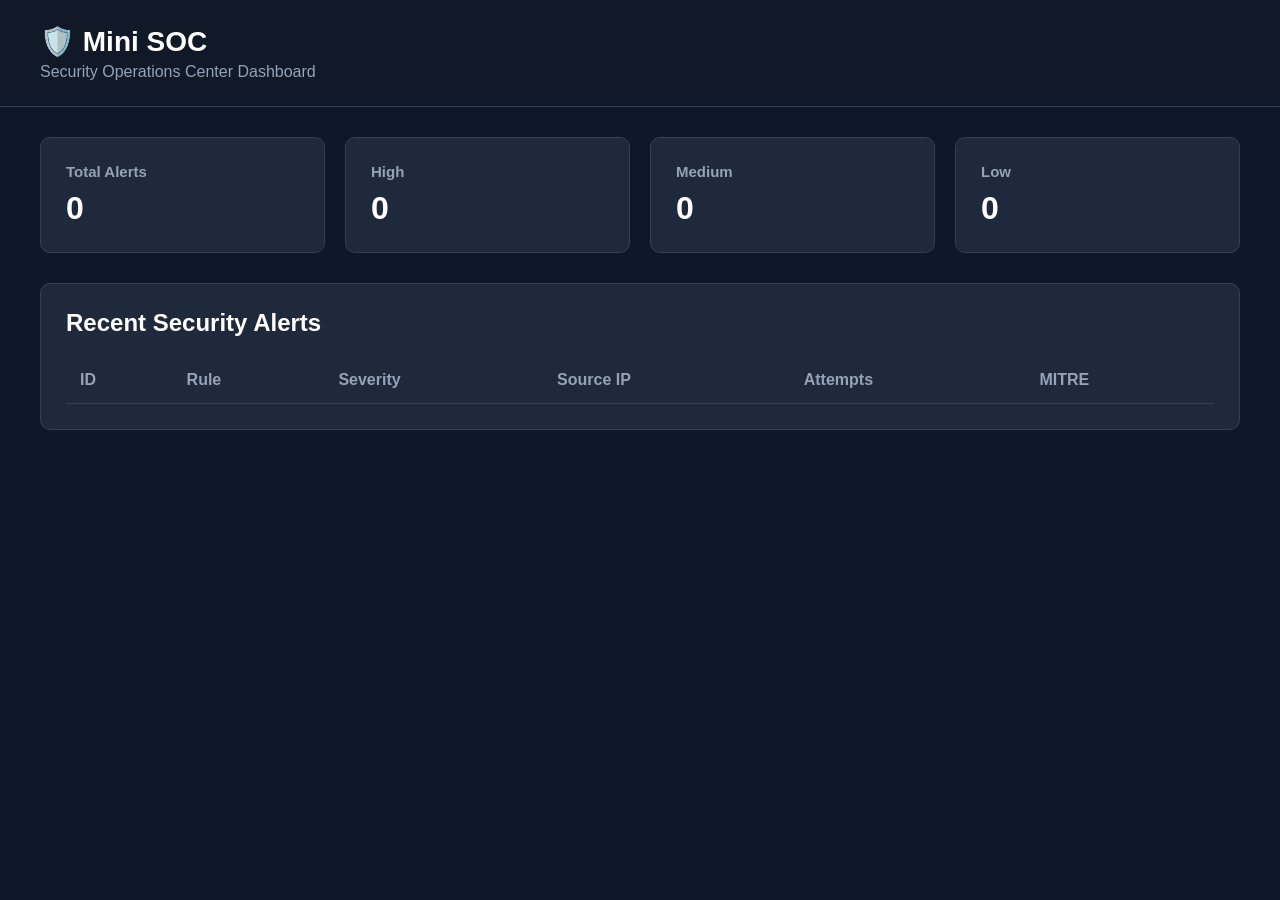
<file: frontend/index.html>
<!DOCTYPE html>
<html lang="en">
<head>
    <meta charset="UTF-8">
    <meta name="viewport" content="width=device-width, initial-scale=1.0">

    <title>Mini SOC Dashboard</title>

    <link rel="stylesheet" href="style.css">
</head>

<body>

    <header>
        <h1>🛡️ Mini SOC</h1>
        <p>Security Operations Center Dashboard</p>
    </header>

    <main>

        <section class="stats">

            <div class="card">
                <h3>Total Alerts</h3>
                <p id="total-alerts">0</p>
            </div>

            <div class="card">
                <h3>High</h3>
                <p id="high-alerts">0</p>
            </div>

            <div class="card">
                <h3>Medium</h3>
                <p id="medium-alerts">0</p>
            </div>

            <div class="card">
                <h3>Low</h3>
                <p id="low-alerts">0</p>
            </div>

        </section>


        <section class="alerts-section">

            <h2>Recent Security Alerts</h2>

            <table>

                <thead>
                    <tr>
                        <th>ID</th>
                        <th>Rule</th>
                        <th>Severity</th>
                        <th>Source IP</th>
                        <th>Attempts</th>
                        <th>MITRE</th>
                    </tr>
                </thead>

                <tbody id="alerts-table">
                </tbody>

            </table>

        </section>

    </main>

    <script src="app.js"></script>

</body>
</html>
</file>
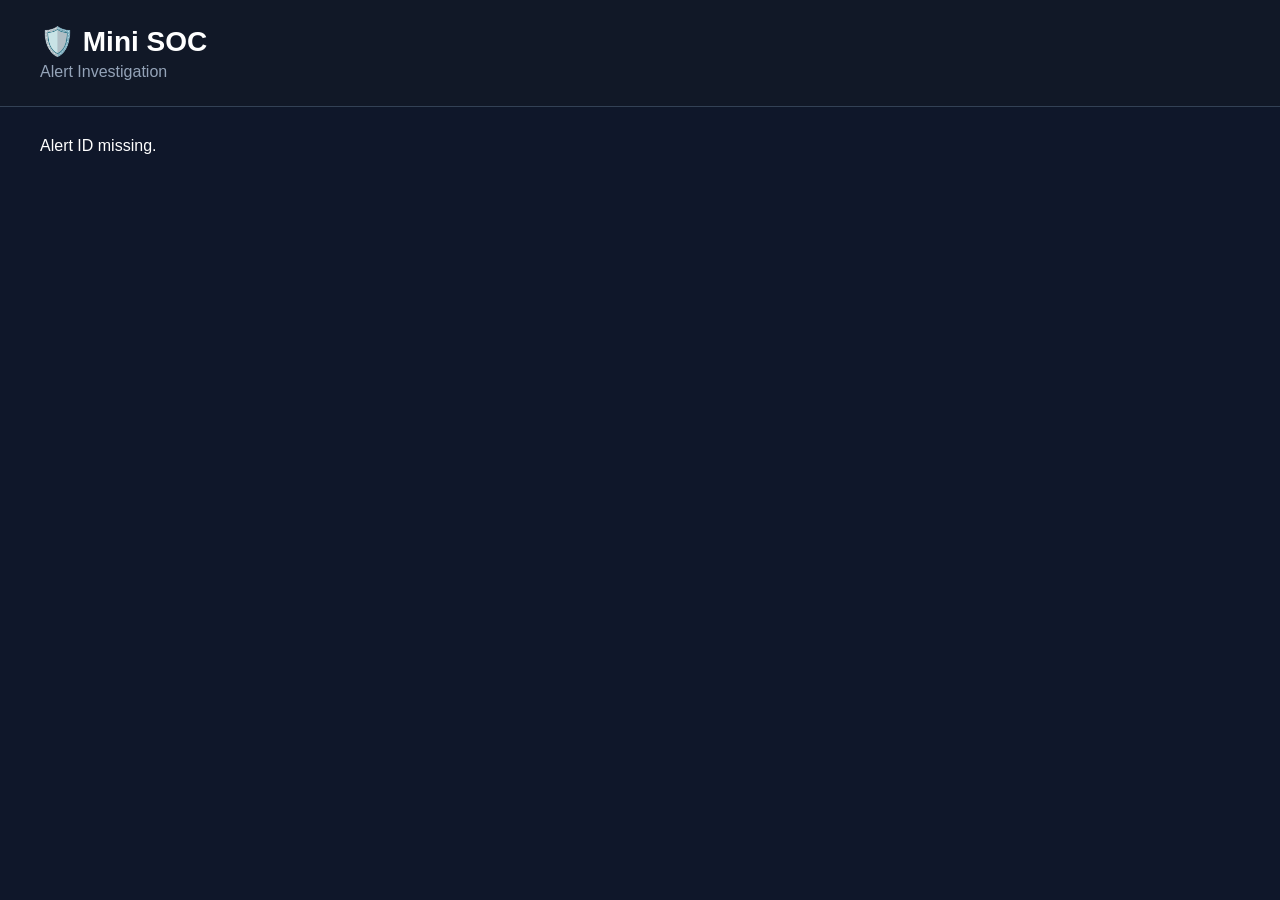
<file: frontend/investigation.html>
<!DOCTYPE html>
<html lang="en">

<head>

    <meta charset="UTF-8">

    <meta name="viewport" content="width=device-width, initial-scale=1.0">

    <title>Alert Investigation</title>

    <link rel="stylesheet" href="style.css">

</head>

<body>

    <header>

        <h1>🛡️ Mini SOC</h1>

        <p>Alert Investigation</p>

    </header>


    <main>

        <div id="alert-container">

            <p>Loading alert...</p>

        </div>

    </main>


    <script src="investigation.js"></script>

</body>

</html>
</file>
<file: frontend/style.css>
* {
    box-sizing: border-box;
    margin: 0;
    padding: 0;
}

body {
    font-family: Arial, sans-serif;
    background: #0f172a;
    color: white;
}

header {
    padding: 25px 40px;
    background: #111827;
    border-bottom: 1px solid #334155;
}

header h1 {
    font-size: 28px;
}

header p {
    color: #94a3b8;
    margin-top: 5px;
}

main {
    padding: 30px 40px;
}

.stats {
    display: grid;
    grid-template-columns: repeat(4, 1fr);
    gap: 20px;
    margin-bottom: 30px;
}

.card {
    background: #1e293b;
    padding: 25px;
    border-radius: 10px;
    border: 1px solid #334155;
}

.card h3 {
    color: #94a3b8;
    font-size: 15px;
}

.card p {
    font-size: 32px;
    font-weight: bold;
    margin-top: 10px;
}

.alerts-section {
    background: #1e293b;
    padding: 25px;
    border-radius: 10px;
    border: 1px solid #334155;
}

.alerts-section h2 {
    margin-bottom: 20px;
}

table {
    width: 100%;
    border-collapse: collapse;
}

th,
td {
    text-align: left;
    padding: 14px;
    border-bottom: 1px solid #334155;
}

th {
    color: #94a3b8;
}

.severity-high {
    color: #ef4444;
    font-weight: bold;
}

.severity-medium {
    color: #f59e0b;
    font-weight: bold;
}

.severity-low {
    color: #22c55e;
    font-weight: bold;
}

.investigation-card {
    max-width: 800px;
    margin: 30px auto;
    background: #1e293b;
    padding: 30px;
    border-radius: 10px;
    border: 1px solid #334155;
}

.investigation-card h2 {
    margin-bottom: 25px;
}

.detail {
    display: flex;
    justify-content: space-between;
    padding: 15px 0;
    border-bottom: 1px solid #334155;
}

.description {
    margin-top: 25px;
}

.description h3 {
    margin-bottom: 10px;
}

.description p {
    color: #cbd5e1;
    line-height: 1.6;
}

.actions {
    margin-top: 30px;
    display: flex;
    gap: 15px;
}

.actions button {
    padding: 12px 20px;
    border: none;
    border-radius: 6px;
    cursor: pointer;
    font-weight: bold;
}

.alert-link {
    color: #38bdf8;
    text-decoration: underline;
    cursor: pointer;
    font-weight: bold;
}

.alert-link:hover {
    opacity: 0.8;
}
</file>
